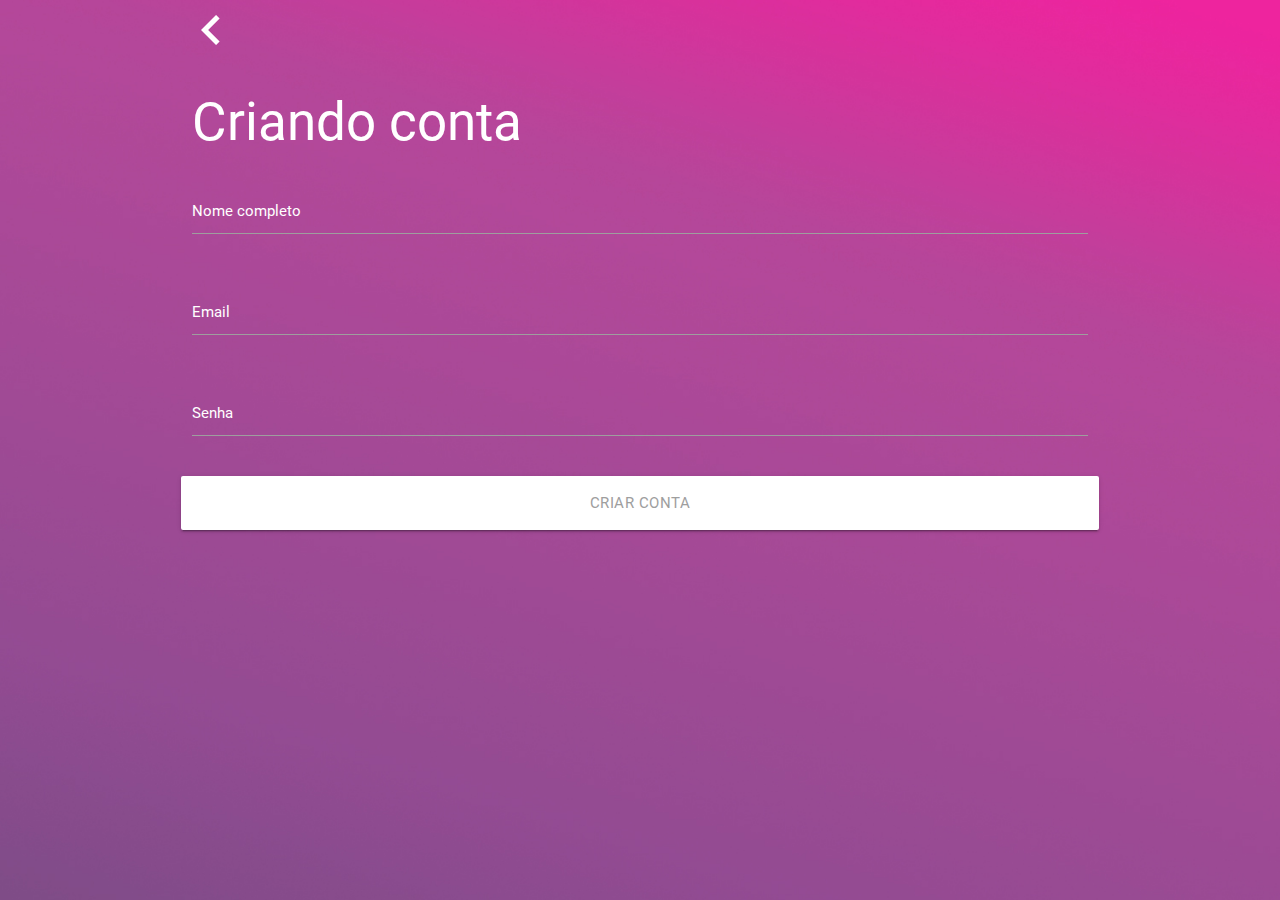
<file: www/buscar.html>
<!DOCTYPE html>
<html>
	<head>
		<!--Import Google Icon Font-->
		<link href="https://fonts.googleapis.com/icon?family=Material+Icons" rel="stylesheet">
		<!--Import materialize.css-->
		<link type="text/css" rel="stylesheet" href="css/materialize.min.css"  media="screen,projection"/>
		<link rel="stylesheet" type="text/css" href="css/style.css">
		<!--Let browser know website is optimized for mobile-->
		<meta name="viewport" content="width=device-width, initial-scale=1.0"/>
	</head>
	<body class="bg">
		<div class="container">
        	<!-- Page Content goes here -->
        	<div class="row">
        		<a href="entrar.html" class="col s2 white-text" style="margin-left: 0px; padding: 0px;"><i class="medium material-icons">chevron_left</i></a>
        		<h2 class="col s12 left-align white-text">Criando conta</h2>
				<form class="col s12">
				  <div class="row">
				    <div class="input-field col s12">
				      <input id="name" type="text" class="validate">
				      <label for="name">Nome completo</label>
				    </div>
				  </div>
				  <div class="row">
				    <div class="input-field col s12">
				      <input id="email" type="email" class="validate">
				      <label for="email">Email</label>
				    </div>
				  </div>
				  <div class="row">
				    <div class="input-field col s12">
				      <input id="password" type="password" class="validate">
				      <label for="password">Senha</label>
				    </div>
				  </div>
				</form>
				<a class="col s12 z-depth-1 waves-effect waves-light btn-large white grey-text darken-text-2">CRIAR CONTA</a>
			</div>
      	</div>
		<!--Import jQuery before materialize.js-->
		<script type="text/javascript" src="js/jquery.min.js"></script>
		<script type="text/javascript" src="https://code.jquery.com/jquery-3.2.1.min.js"></script>
		<script type="text/javascript" src="js/materialize.min.js"></script>
	</body>
</html>
</file>
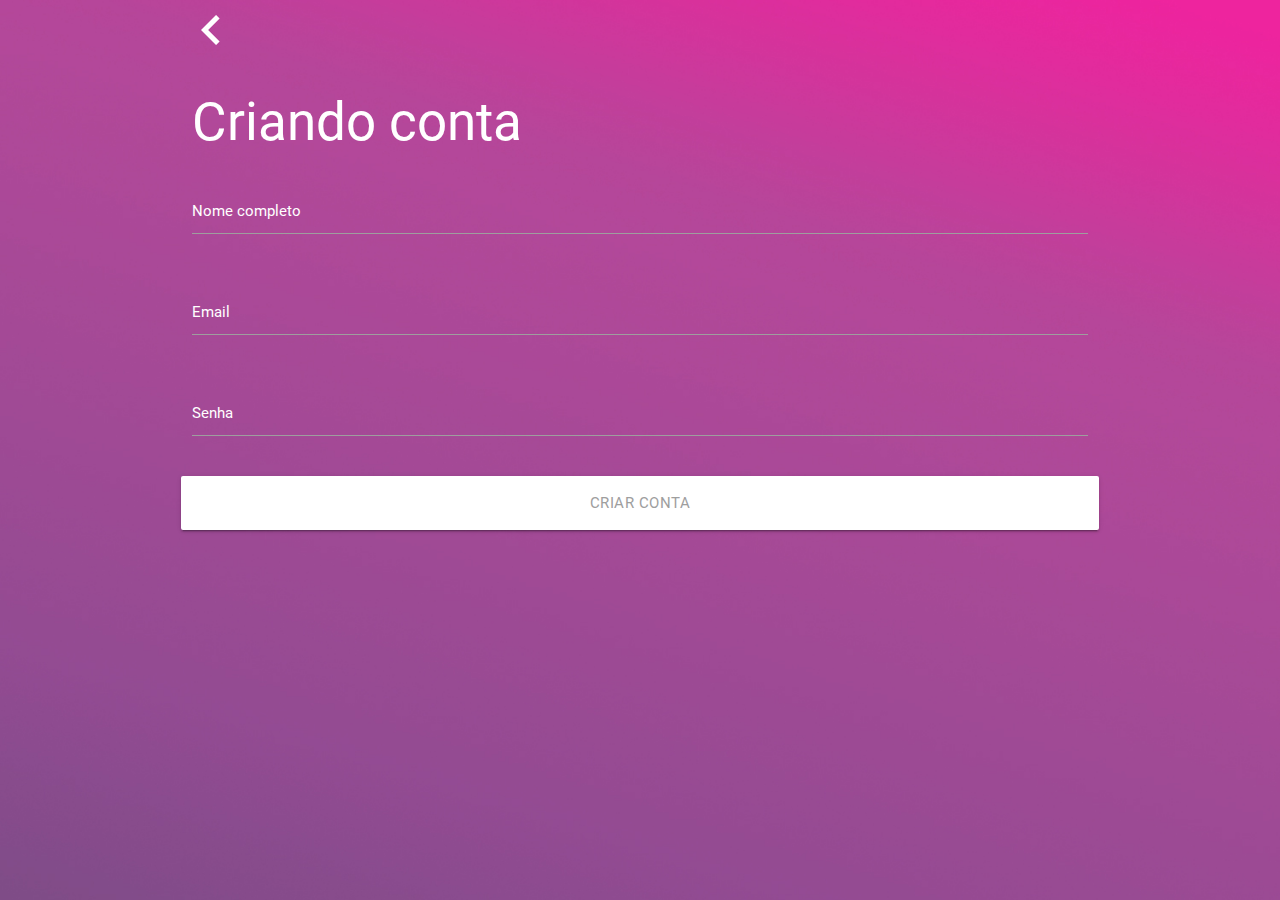
<file: www/criarConta.html>
<!DOCTYPE html>
<html>
	<head>
		<!--Import Google Icon Font-->
		<link href="https://fonts.googleapis.com/icon?family=Material+Icons" rel="stylesheet">
		<!--Import materialize.css-->
		<link type="text/css" rel="stylesheet" href="css/materialize.min.css"  media="screen,projection"/>
		<link rel="stylesheet" type="text/css" href="css/style.css">
		<!--Let browser know website is optimized for mobile-->
		<meta name="viewport" content="width=device-width, initial-scale=1.0"/>
	</head>
	<body class="bg">
		<div class="container">
        	<!-- Page Content goes here -->
        	<div class="row">
        		<a href="entrar.html" class="col s2 white-text" style="margin-left: 0px; padding: 0px;"><i class="medium material-icons" style="margin-right: 0px; padding: 0px;">chevron_left</i></a>
        		<h2 class="col s12 left-align white-text">Criando conta</h2>
				<form class="col s12">
				  <div class="row">
				    <div class="input-field col s12">
				      <input id="name" type="text" class="validate">
				      <label for="name">Nome completo</label>
				    </div>
				  </div>
				  <div class="row">
				    <div class="input-field col s12">
				      <input id="email" type="email" class="validate">
				      <label for="email">Email</label>
				    </div>
				  </div>
				  <div class="row">
				    <div class="input-field col s12">
				      <input id="password" type="password" class="validate">
				      <label for="password">Senha</label>
				    </div>
				  </div>
				</form>
				<a class="col s12 z-depth-1 waves-effect waves-light btn-large white grey-text darken-text-2">CRIAR CONTA</a>
			</div>
      	</div>
		<!--Import jQuery before materialize.js-->
		<script type="text/javascript" src="js/jquery.min.js"></script>
		<script type="text/javascript" src="https://code.jquery.com/jquery-3.2.1.min.js"></script>
		<script type="text/javascript" src="js/materialize.min.js"></script>
	</body>
</html>
</file>
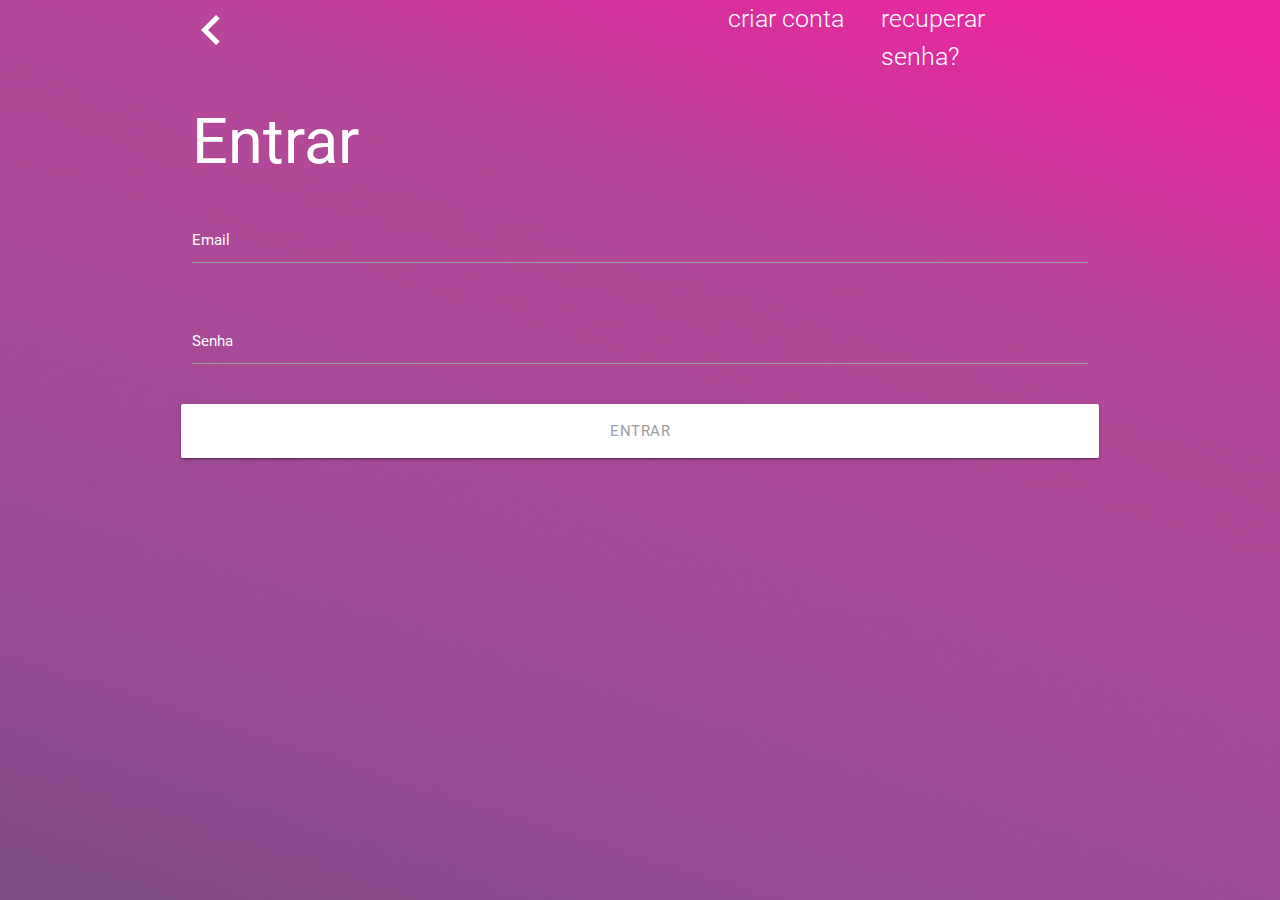
<file: www/entrar.html>
<!DOCTYPE html>
<html>
	<head>
		<!--Import Google Icon Font-->
		<link href="https://fonts.googleapis.com/icon?family=Material+Icons" rel="stylesheet">
		<!--Import materialize.css-->
		<link type="text/css" rel="stylesheet" href="css/materialize.min.css"  media="screen,projection"/>
		<link rel="stylesheet" type="text/css" href="css/style.css">
		<!--Let browser know website is optimized for mobile-->
		<meta name="viewport" content="width=device-width, initial-scale=1.0"/>
	</head>
	<body class="bg" style="max-height: 100%">
		<div class="container">
        	<!-- Page Content goes here -->
        	<div class="row">
        		<a href="telaInicial.html" class="col s2 white-text" style="margin-left: 0px; padding: 0px;"><i class="medium material-icons" style="margin-right: 0px; padding: 0px;">chevron_left</i></a>
        		<a href="criarConta.html" class="rigt-align col s2 flow-text offset-s5 white-text">criar conta</a>
        		<a href="#" class="rigt-align col s2 flow-text white-text">recuperar senha?</a>
        		<h1 class="col s12 left-align white-text">Entrar</h1>
				<form class="col s12">
				      <div class="row">
				        <div class="input-field col s12">
				          <input id="email" type="email" class="validate">
				          <label for="email">Email</label>
				        </div>
				      </div>
				      <div class="row">
				        <div class="input-field col s12">
				          <input id="password" type="password" class="validate">
				          <label for="password">Senha</label>
				        </div>
				      </div>
				</form>
				<a class="col s12 z-depth-1 waves-effect waves-light btn-large white grey-text darken-text-2">ENTRAR</a>
			</div>
      	</div>
		<!--Import jQuery before materialize.js-->
		<script type="text/javascript" src="js/jquery.min.js"></script>
		<script type="text/javascript" src="https://code.jquery.com/jquery-3.2.1.min.js"></script>
		<script type="text/javascript" src="js/materialize.min.js"></script>
	</body>
</html>
</file>
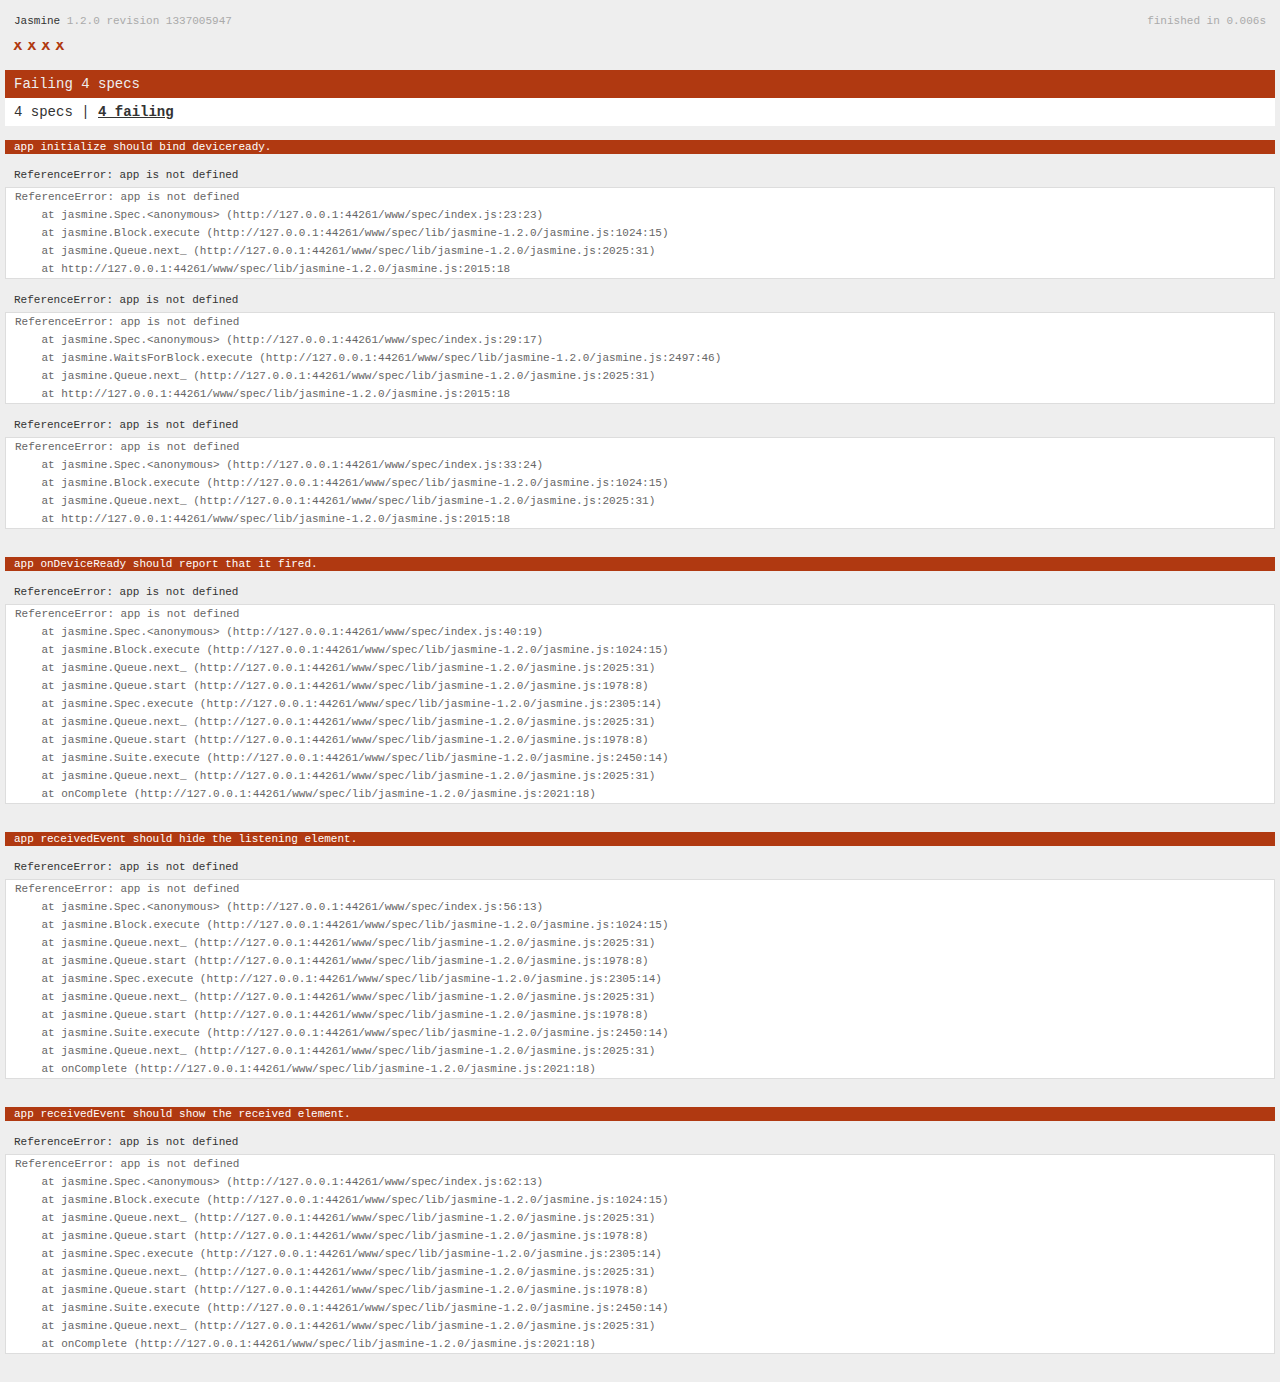
<file: www/spec.html>
<!DOCTYPE html>
<!--
    Licensed to the Apache Software Foundation (ASF) under one
    or more contributor license agreements.  See the NOTICE file
    distributed with this work for additional information
    regarding copyright ownership.  The ASF licenses this file
    to you under the Apache License, Version 2.0 (the
    "License"); you may not use this file except in compliance
    with the License.  You may obtain a copy of the License at

    http://www.apache.org/licenses/LICENSE-2.0

    Unless required by applicable law or agreed to in writing,
    software distributed under the License is distributed on an
    "AS IS" BASIS, WITHOUT WARRANTIES OR CONDITIONS OF ANY
     KIND, either express or implied.  See the License for the
    specific language governing permissions and limitations
    under the License.
-->
<html>
    <head>
        <title>Jasmine Spec Runner</title>

        <!-- jasmine source -->
        <link rel="shortcut icon" type="image/png" href="spec/lib/jasmine-1.2.0/jasmine_favicon.png">
        <link rel="stylesheet" type="text/css" href="spec/lib/jasmine-1.2.0/jasmine.css">
        <script type="text/javascript" src="spec/lib/jasmine-1.2.0/jasmine.js"></script>
        <script type="text/javascript" src="spec/lib/jasmine-1.2.0/jasmine-html.js"></script>

        <!-- include source files here... -->
        <script type="text/javascript" src="js/index.js"></script>

        <!-- include spec files here... -->
        <script type="text/javascript" src="spec/helper.js"></script>
        <script type="text/javascript" src="spec/index.js"></script>

        <script type="text/javascript">
            (function() {
                var jasmineEnv = jasmine.getEnv();
                jasmineEnv.updateInterval = 1000;

                var htmlReporter = new jasmine.HtmlReporter();

                jasmineEnv.addReporter(htmlReporter);

                jasmineEnv.specFilter = function(spec) {
                    return htmlReporter.specFilter(spec);
                };

                var currentWindowOnload = window.onload;

                window.onload = function() {
                    if (currentWindowOnload) {
                        currentWindowOnload();
                    }
                    execJasmine();
                };

                function execJasmine() {
                    jasmineEnv.execute();
                }
            })();
        </script>
    </head>
    <body>
        <div id="stage" style="display:none;"></div>
    </body>
</html>
</file>
<file: www/css/style.css>
.bg{
  background-image: url(../bg.jpg);
/*com isso o header fica sempre com o tamanho da tela */
  height: 100vh;
/*deixa o background com efeito paralax*/
  background-attachment: fixed;
/*cover é para nunca deixar espaço sem imagem*/
  background-size: cover;
  }

/* aqui troco a imagem pra cada resolução na ordem do maior pro menor 
@media screen and (max-width: 1500px) {
.header.fullheight {
background-image: url("image/cerca-1500.jpg") !important;
}
}
@media screen and (max-width: 1000px) {
.header.fullheight {
background-image: url("image/cerca-1000.jpg") !important;
}
}
@media screen and (max-width: 800px) {
.header.fullheight {
background-image: url("image/cerca-800.jpg") !important;
}
}
@media screen and (max-width: 600px) {
.header.fullheight {
background-image: url("image/cerca-600.jpg") !important;
}
}
@media screen and (max-width: 400px) {
.header.fullheight {
background-image: url("image/cerca-400.jpg") !important;
}
}
@media screen and (max-width: 320px) {
.fullheight {
background-image: url("image/cerca-320.jpg") !important;
}
}*/


/* label color */
.input-field label {
  color: #fff !important;
  }
  .input-field input[type=text], input[type=email], input[type=password] {
  color: #fff !important;
  }
/* label focus color */
.input-field input[type=text]:focus, input[type=email]:focus, input[type=password]:focus {
  color: #fff !important;
  }
/* label underline focus color */
.input-field input[type=text]:focus, input[type=email]:focus, input[type=password]:focus {
  border-bottom: 1px solid #fff !important;
  box-shadow: 0 1px 0 0 #fff !important;
 }
/* valid color */
.input-field input[type=text].valid, input[type=email].valid, input[type=password].valid {
  border-bottom: 1px solid #fff !important;
  box-shadow: 0 1px 0 0 #fff !important;
 }
/* invalid color */
.input-field input[type=text].invalid, input[type=email].invalid, input[type=password].invalid {
  border-bottom: 1px solid #fff !important;
  box-shadow: 0 1px 0 0 #fff !important;
 }
/* icon prefix focus color */
.input-field .prefix.active {
  color: #fff !important;
 }
</file>
<file: www/spec/lib/jasmine-1.2.0/jasmine.css>
body { background-color: #eeeeee; padding: 0; margin: 5px; overflow-y: scroll; }

#HTMLReporter { font-size: 11px; font-family: Monaco, "Lucida Console", monospace; line-height: 14px; color: #333333; }
#HTMLReporter a { text-decoration: none; }
#HTMLReporter a:hover { text-decoration: underline; }
#HTMLReporter p, #HTMLReporter h1, #HTMLReporter h2, #HTMLReporter h3, #HTMLReporter h4, #HTMLReporter h5, #HTMLReporter h6 { margin: 0; line-height: 14px; }
#HTMLReporter .banner, #HTMLReporter .symbolSummary, #HTMLReporter .summary, #HTMLReporter .resultMessage, #HTMLReporter .specDetail .description, #HTMLReporter .alert .bar, #HTMLReporter .stackTrace { padding-left: 9px; padding-right: 9px; }
#HTMLReporter #jasmine_content { position: fixed; right: 100%; }
#HTMLReporter .version { color: #aaaaaa; }
#HTMLReporter .banner { margin-top: 14px; }
#HTMLReporter .duration { color: #aaaaaa; float: right; }
#HTMLReporter .symbolSummary { overflow: hidden; *zoom: 1; margin: 14px 0; }
#HTMLReporter .symbolSummary li { display: block; float: left; height: 7px; width: 14px; margin-bottom: 7px; font-size: 16px; }
#HTMLReporter .symbolSummary li.passed { font-size: 14px; }
#HTMLReporter .symbolSummary li.passed:before { color: #5e7d00; content: "\02022"; }
#HTMLReporter .symbolSummary li.failed { line-height: 9px; }
#HTMLReporter .symbolSummary li.failed:before { color: #b03911; content: "x"; font-weight: bold; margin-left: -1px; }
#HTMLReporter .symbolSummary li.skipped { font-size: 14px; }
#HTMLReporter .symbolSummary li.skipped:before { color: #bababa; content: "\02022"; }
#HTMLReporter .symbolSummary li.pending { line-height: 11px; }
#HTMLReporter .symbolSummary li.pending:before { color: #aaaaaa; content: "-"; }
#HTMLReporter .bar { line-height: 28px; font-size: 14px; display: block; color: #eee; }
#HTMLReporter .runningAlert { background-color: #666666; }
#HTMLReporter .skippedAlert { background-color: #aaaaaa; }
#HTMLReporter .skippedAlert:first-child { background-color: #333333; }
#HTMLReporter .skippedAlert:hover { text-decoration: none; color: white; text-decoration: underline; }
#HTMLReporter .passingAlert { background-color: #a6b779; }
#HTMLReporter .passingAlert:first-child { background-color: #5e7d00; }
#HTMLReporter .failingAlert { background-color: #cf867e; }
#HTMLReporter .failingAlert:first-child { background-color: #b03911; }
#HTMLReporter .results { margin-top: 14px; }
#HTMLReporter #details { display: none; }
#HTMLReporter .resultsMenu, #HTMLReporter .resultsMenu a { background-color: #fff; color: #333333; }
#HTMLReporter.showDetails .summaryMenuItem { font-weight: normal; text-decoration: inherit; }
#HTMLReporter.showDetails .summaryMenuItem:hover { text-decoration: underline; }
#HTMLReporter.showDetails .detailsMenuItem { font-weight: bold; text-decoration: underline; }
#HTMLReporter.showDetails .summary { display: none; }
#HTMLReporter.showDetails #details { display: block; }
#HTMLReporter .summaryMenuItem { font-weight: bold; text-decoration: underline; }
#HTMLReporter .summary { margin-top: 14px; }
#HTMLReporter .summary .suite .suite, #HTMLReporter .summary .specSummary { margin-left: 14px; }
#HTMLReporter .summary .specSummary.passed a { color: #5e7d00; }
#HTMLReporter .summary .specSummary.failed a { color: #b03911; }
#HTMLReporter .description + .suite { margin-top: 0; }
#HTMLReporter .suite { margin-top: 14px; }
#HTMLReporter .suite a { color: #333333; }
#HTMLReporter #details .specDetail { margin-bottom: 28px; }
#HTMLReporter #details .specDetail .description { display: block; color: white; background-color: #b03911; }
#HTMLReporter .resultMessage { padding-top: 14px; color: #333333; }
#HTMLReporter .resultMessage span.result { display: block; }
#HTMLReporter .stackTrace { margin: 5px 0 0 0; max-height: 224px; overflow: auto; line-height: 18px; color: #666666; border: 1px solid #ddd; background: white; white-space: pre; }

#TrivialReporter { padding: 8px 13px; position: absolute; top: 0; bottom: 0; left: 0; right: 0; overflow-y: scroll; background-color: white; font-family: "Helvetica Neue Light", "Lucida Grande", "Calibri", "Arial", sans-serif; /*.resultMessage {*/ /*white-space: pre;*/ /*}*/ }
#TrivialReporter a:visited, #TrivialReporter a { color: #303; }
#TrivialReporter a:hover, #TrivialReporter a:active { color: blue; }
#TrivialReporter .run_spec { float: right; padding-right: 5px; font-size: .8em; text-decoration: none; }
#TrivialReporter .banner { color: #303; background-color: #fef; padding: 5px; }
#TrivialReporter .logo { float: left; font-size: 1.1em; padding-left: 5px; }
#TrivialReporter .logo .version { font-size: .6em; padding-left: 1em; }
#TrivialReporter .runner.running { background-color: yellow; }
#TrivialReporter .options { text-align: right; font-size: .8em; }
#TrivialReporter .suite { border: 1px outset gray; margin: 5px 0; padding-left: 1em; }
#TrivialReporter .suite .suite { margin: 5px; }
#TrivialReporter .suite.passed { background-color: #dfd; }
#TrivialReporter .suite.failed { background-color: #fdd; }
#TrivialReporter .spec { margin: 5px; padding-left: 1em; clear: both; }
#TrivialReporter .spec.failed, #TrivialReporter .spec.passed, #TrivialReporter .spec.skipped { padding-bottom: 5px; border: 1px solid gray; }
#TrivialReporter .spec.failed { background-color: #fbb; border-color: red; }
#TrivialReporter .spec.passed { background-color: #bfb; border-color: green; }
#TrivialReporter .spec.skipped { background-color: #bbb; }
#TrivialReporter .messages { border-left: 1px dashed gray; padding-left: 1em; padding-right: 1em; }
#TrivialReporter .passed { background-color: #cfc; display: none; }
#TrivialReporter .failed { background-color: #fbb; }
#TrivialReporter .skipped { color: #777; background-color: #eee; display: none; }
#TrivialReporter .resultMessage span.result { display: block; line-height: 2em; color: black; }
#TrivialReporter .resultMessage .mismatch { color: black; }
#TrivialReporter .stackTrace { white-space: pre; font-size: .8em; margin-left: 10px; max-height: 5em; overflow: auto; border: 1px inset red; padding: 1em; background: #eef; }
#TrivialReporter .finished-at { padding-left: 1em; font-size: .6em; }
#TrivialReporter.show-passed .passed, #TrivialReporter.show-skipped .skipped { display: block; }
#TrivialReporter #jasmine_content { position: fixed; right: 100%; }
#TrivialReporter .runner { border: 1px solid gray; display: block; margin: 5px 0; padding: 2px 0 2px 10px; }
</file>
